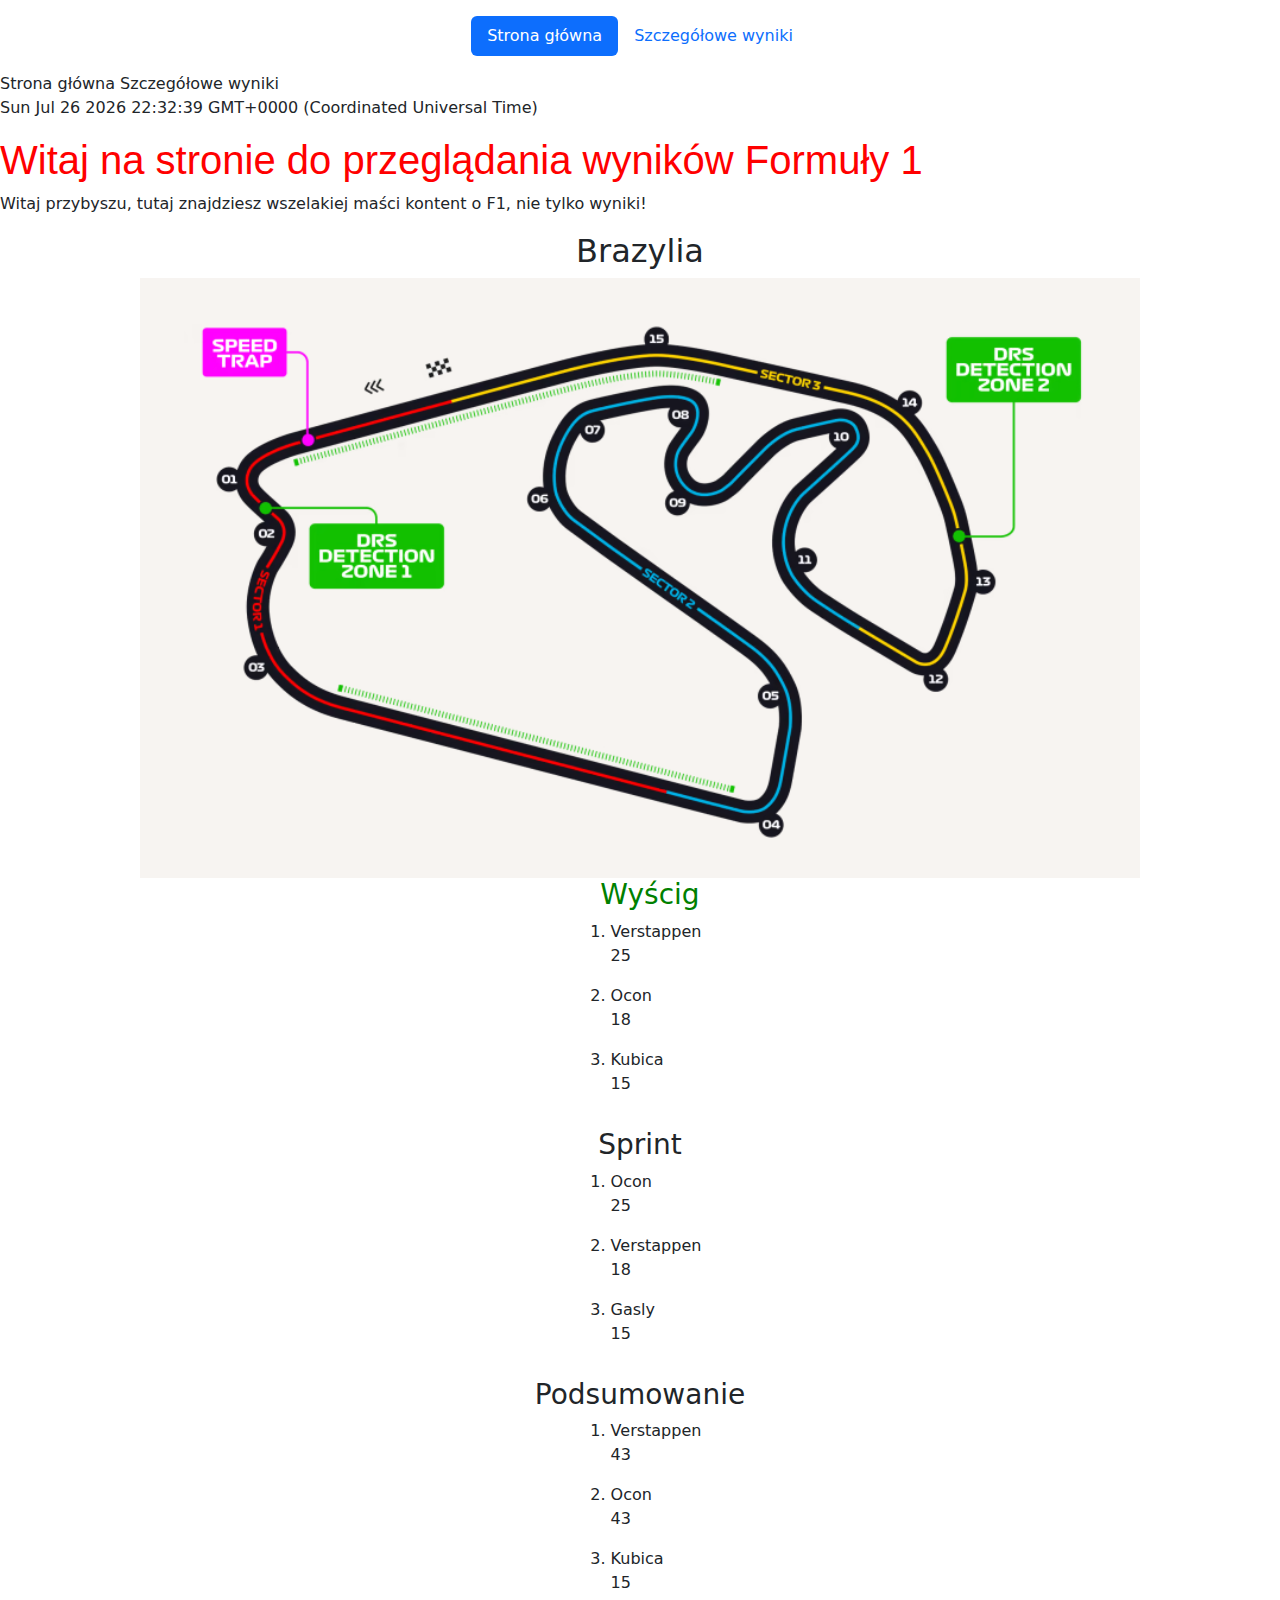
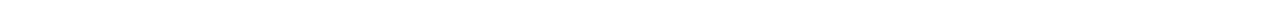
<file: index.html>
<!DOCTYPE html>
<html lang="en">

<head>
    <meta charset="UTF-8">
    <meta name="viewport" content="width=device-width, initial-scale=1.0">
    <link href="https://cdn.jsdelivr.net/npm/bootstrap@5.3.3/dist/css/bootstrap.min.css" rel="stylesheet" integrity="sha384-QWTKZyjpPEjISv5WaRU9OFeRpok6YctnYmDr5pNlyT2bRjXh0JMhjY6hW+ALEwIH" crossorigin="anonymous">
    <link rel="stylesheet" href="./css/index.css">
    <title>Strona główna</title>
</head>

<body onload="load()">
    <div class="container">
        <header class="d-flex justify-content-center py-3">
            <ul class="nav nav-pills">
                <li class="nav-item"><a href="./index.html" class="nav-link active" aria-current="page">Strona główna</a></li>
                <li class="nav-item"><a href="./scores.html" class="nav-link">Szczegółowe wyniki</a></li>
            </ul>
        </header>
    </div>

    <nav>
        <a>Strona główna</a>
        <a>Szczegółowe wyniki</a>
    </nav>

    <p id="time"></p>

    <h1 id="title">Witaj na stronie do przeglądania wyników Formuły 1</h1>
    <p>Witaj przybyszu, tutaj znajdziesz wszelakiej maści kontent o F1, nie tylko wyniki!</p>

    <article class="container">
        <h2>Brazylia</h2>
        <img alt="Tor w Brazylii" src="./assets/interlagos.png" />

        <h3 style="color: green; margin-left: 20px;">Wyścig</h3>

        <ol>
            <li>
                <span>Verstappen</span>
                <p class="driver1">25</p>
            </li>
            <li>
                <span>Ocon</span>
                <p class="driver2">18</p>
            </li>
            <li>
                <span>Kubica</span>
                <p class="driver3">15</p>
            </li>
        </ol>

        <h3>Sprint</h3>

        <ol>
            <li>
                <span>Ocon</span>
                <p class="driver2">25</p>
            </li>
            <li>
                <span>Verstappen</span>
                <p class="driver1">18</p>
            </li>
            <li>
                <span>Gasly</span>
                <p class="driver4">15</p>
            </li>
        </ol>

        <h3>Podsumowanie</h3>
        <ol>
            <li>
                <span id="driver1-pos">XXX</span>
                <p id="driver1-result">Y</p>
            </li>
            <li>
                <span id="driver2-pos">XXX</span>
                <p id="driver2-result">Y</p>
            </li>
            <li>
                <span id="driver3-pos">XXX</span>
                <p id="driver3-result">Y</p>
            </li>
        </ol>

    </article>

    <script src="./js/index.js"></script>
    <script src="https://cdn.jsdelivr.net/npm/bootstrap@5.3.3/dist/js/bootstrap.min.js" integrity="sha384-0pUGZvbkm6XF6gxjEnlmuGrJXVbNuzT9qBBavbLwCsOGabYfZo0T0to5eqruptLy" crossorigin="anonymous"></script>
</body>

</html>
</file>
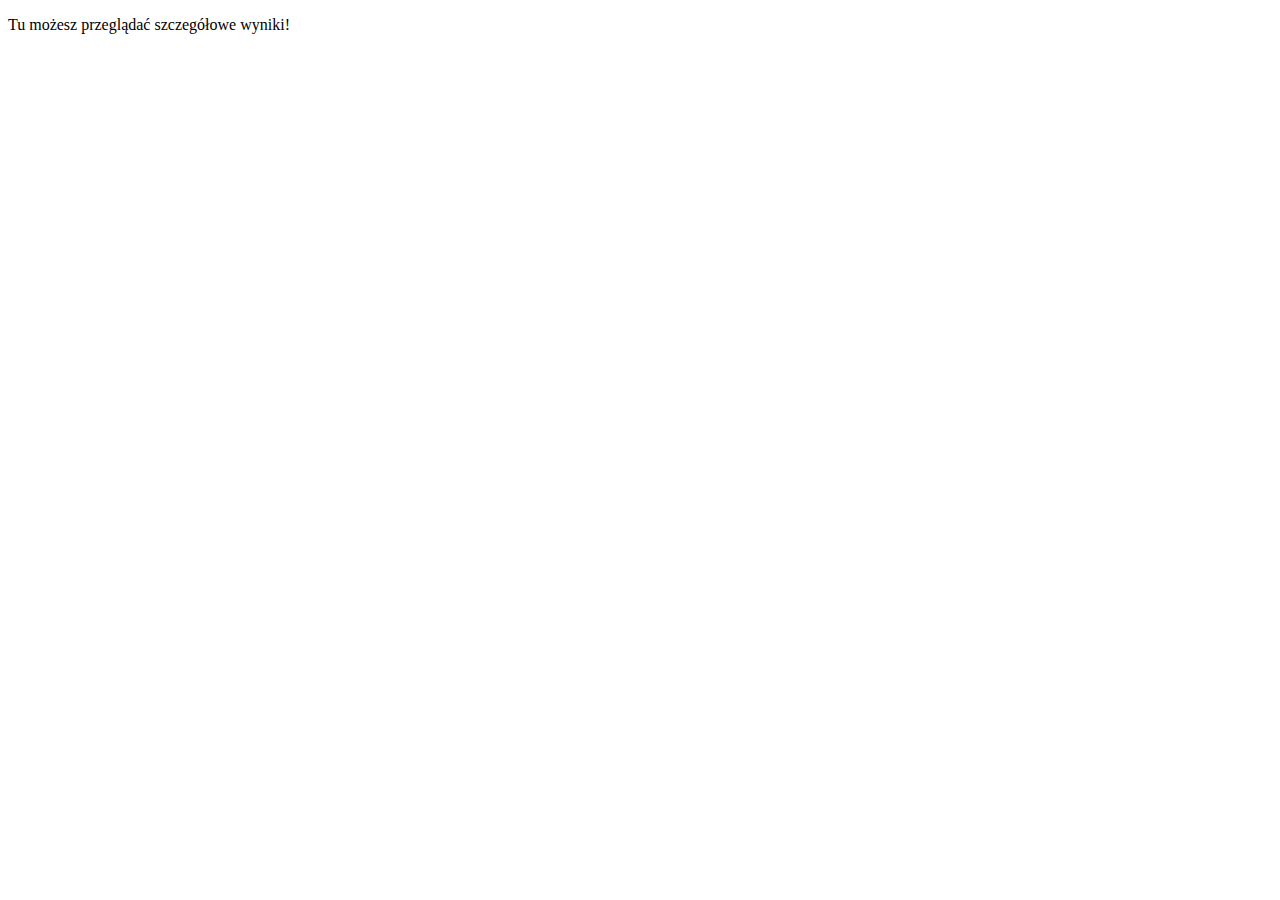
<file: scores.html>
<!DOCTYPE html>
<html lang="en">
<head>
    <meta charset="UTF-8">
    <meta name="viewport" content="width=device-width, initial-scale=1.0">
    <title>Przeglądarka wyników</title>
</head>
<body>
    <p>Tu możesz przeglądać szczegółowe wyniki!</p>
</body>
</html>
</file>
<file: css/index.css>
#title{
    color: red;
    font-family: 'Lucida Sans', 'Lucida Sans Regular', 'Lucida Grande', 'Lucida Sans Unicode', Geneva, Verdana, sans-serif;
}

.container{
    display: flex;
    flex-direction: column;
    align-items: center;
}
</file>
